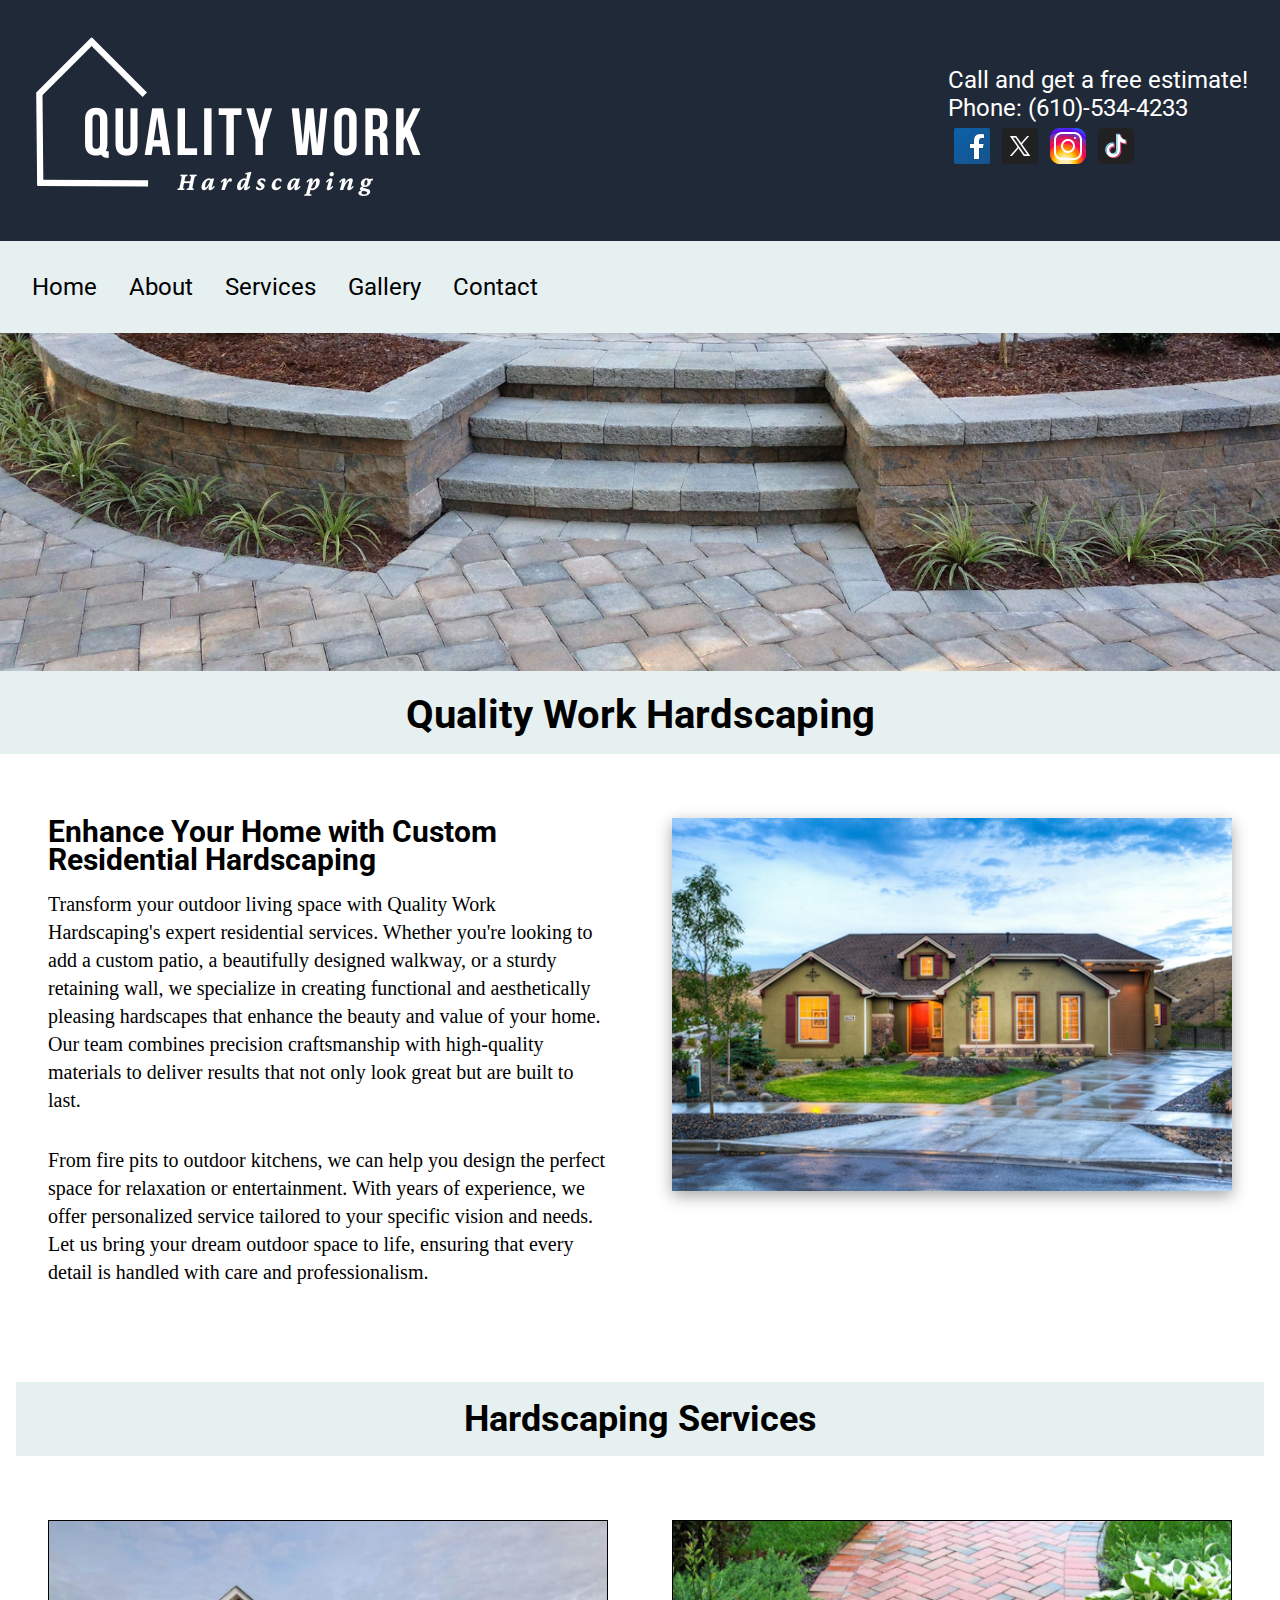
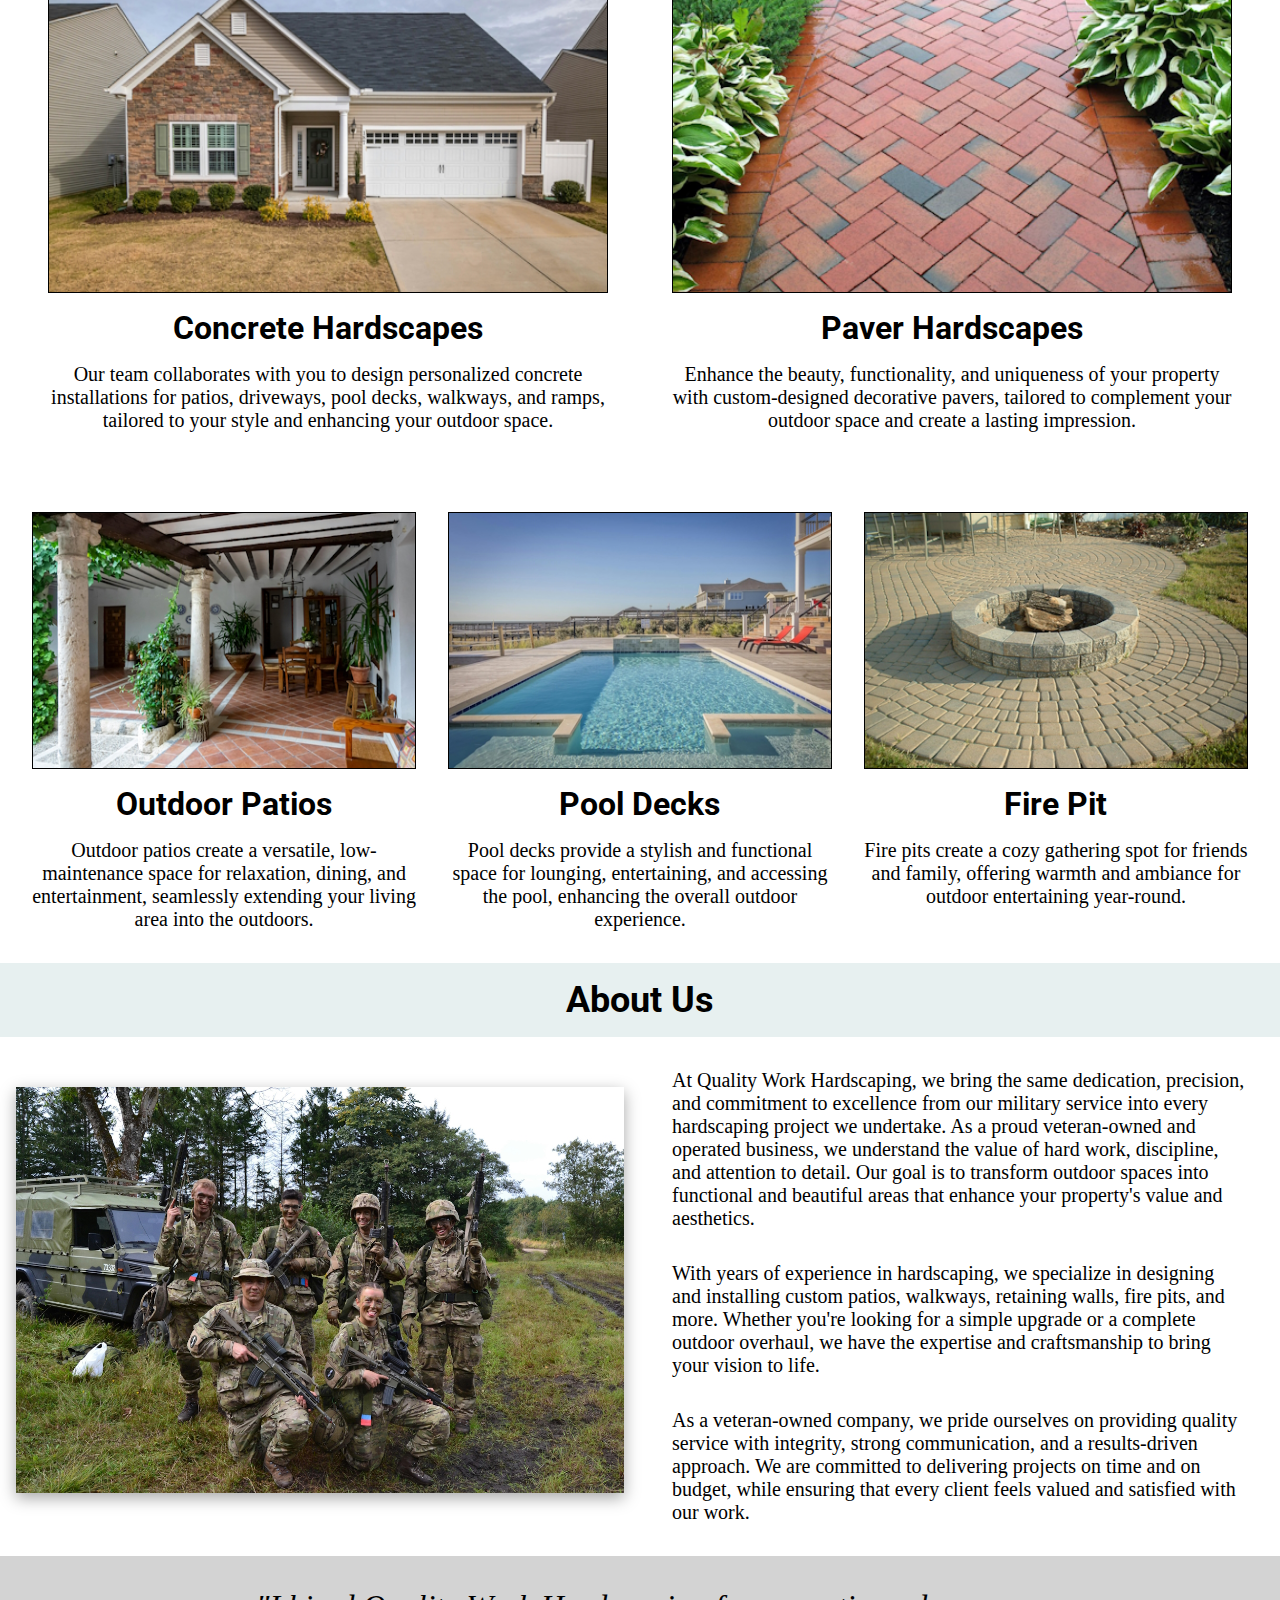
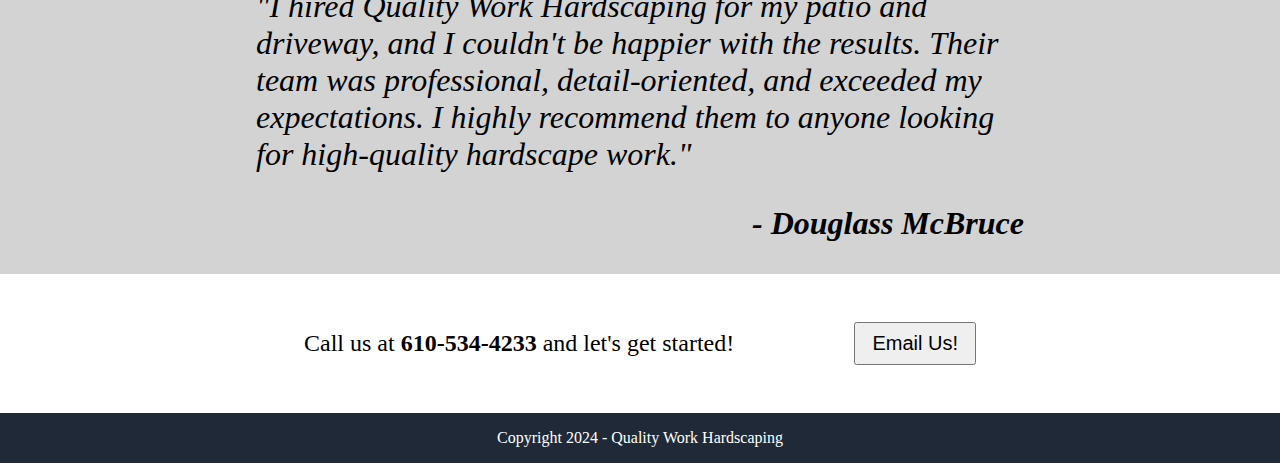
<file: index.html>
<!DOCTYPE html>
<html lang="en">
<head>
    <meta charset="UTF-8">
    <meta name="viewport" content="width=device-width, initial-scale=1.0">
    <title>Quality Work Hardscaping</title>
    <link rel="stylesheet" href="styles.css">
</head>
<body>
    <header>
        <div class="main-header">
            <div class="left-header">
                <img src="img/medium-logo-2.png">
            </div>
            <div class="right-header">
                <ul>
                    <li>Call and get a free estimate!</li>
                    <li>Phone: (610)-534-4233</li>
                    <li><a href=""><img src="img/icons8-facebook-48.png" alt="facebook icon"></a><a href=""><img src="img/icons8-twitterx-48.png" alt="twitter icon"></a><a href=""><img src="img/icons8-instagram-48.png" alt="instagram icon"></a><a href=""><img src="img/icons8-tiktok-48.png" alt="tiktok icon"></a></li>
                </ul>
            </div>
        </div>
        <nav class="top-nav">
            <ul class="sidebar">
                <li id="hide-sidebar"><svg xmlns="http://www.w3.org/2000/svg" height="24px" viewBox="0 -960 960 960" width="24px" fill="#5f6368"><path d="m256-200-56-56 224-224-224-224 56-56 224 224 224-224 56 56-224 224 224 224-56 56-224-224-224 224Z"/></svg></li>
                <li><a href="https://christopherschopf.github.io/Hardscaping-Website#about">About</a></li>
                <li><a href="https://christopherschopf.github.io/Hardscaping-Website#services">Services</a></li>
                <li><a href="https://christopherschopf.github.io/Hardscaping-Website/gallery.html">Gallery</a></li>
                <li><a href="https://christopherschopf.github.io/Hardscaping-Website/contact.html">Contact</a></li>
            </ul>
            <ul>
                <li><a href="https://christopherschopf.github.io/Hardscaping-Website">Home</a></li>
                <li><a href="https://christopherschopf.github.io/Hardscaping-Website/#about">About</a></li>
                <li><a href="https://christopherschopf.github.io/Hardscaping-Website/#services">Services</a></li>
                <li><a href="https://christopherschopf.github.io/Hardscaping-Website/gallery.html">Gallery</a></li>
                <li><a href="https://christopherschopf.github.io/Hardscaping-Website/contact.html">Contact</a></li>
            </ul>
            <ul class="mobile-nav">
                <li><a href="https://christopherschopf.github.io/Hardscaping-Website">Home</a></li>
                <li id="sidebar-toggle"><svg xmlns="http://www.w3.org/2000/svg" height="24px" viewBox="0 -960 960 960" width="24px" fill="#5f6368"><path d="M120-240v-80h720v80H120Zm0-200v-80h720v80H120Zm0-200v-80h720v80H120Z"/></svg></li>
            </ul>

        </nav>
    </header>
    <main>
        <div class="hero">
            <img src="img/steps-c-1.png">
        </div>
        <div class="main-content-header">
            <h1>Quality Work Hardscaping</h1>
        </div>
        <div class="main-content">
            <div class="main-content-left">
                <h2>Enhance Your Home with Custom Residential Hardscaping</h2>

                <p>Transform your outdoor living space with Quality Work Hardscaping's expert residential services. Whether you're looking to add a custom patio, a beautifully designed walkway, or a sturdy retaining wall, we specialize in creating functional and aesthetically pleasing hardscapes that enhance the beauty and value of your home. Our team combines precision craftsmanship with high-quality materials to deliver results that not only look great but are built to last.</p>
                <p>From fire pits to outdoor kitchens, we can help you design the perfect space for relaxation or entertainment. With years of experience, we offer personalized service tailored to your specific vision and needs. Let us bring your dream outdoor space to life, ensuring that every detail is handled with care and professionalism.</p>
            </div>
            <div class="main-content-right">
                <img src="img/larger-image-600.jpg">
            </div>
        </div>
        <div class="services-container-header">
            <div class="services-header">
                <h2 id="services">Hardscaping Services</h2>
            </div>
        </div>
        <div class="services-section-double">
            <div class="services-left">
                <img src="img/driveway-one.jpg">
                <h3>Concrete Hardscapes</h3>
                <p>Our team collaborates with you to design personalized concrete installations for patios, driveways, pool decks, walkways, and ramps, tailored to your style and enhancing your outdoor space. </p>
            </div>
            <div class="services-right">
                <img src="img/brick-walkway.png">
                <h3>Paver Hardscapes</h3>
                <p>Enhance the beauty, functionality, and uniqueness of your property with custom-designed decorative pavers, tailored to complement your outdoor space and create a lasting impression.</p>
            </div>
        </div>
        <div class="services-section-triple">
            <div class="services-section-one">
                <img src="img/back-patio-400.jpg">
                <h3>Outdoor Patios</h3>
                <p>Outdoor patios create a versatile, low-maintenance space for relaxation, dining, and entertainment, seamlessly extending your living area into the outdoors. </p>
            </div>
            <div class="services-section-two">
                <img src="img/pool-400.jpg">
                <h3>Pool Decks</h3>
                <p>Pool decks provide a stylish and functional space for lounging, entertaining, and accessing the pool, enhancing the overall outdoor experience. </p>
            </div>
            <div class="services-section-three">
                <img src="img/fire-pit-400.png">
                <h3>Fire Pit</h3>
                <p>Fire pits create a cozy gathering spot for friends and family, offering warmth and ambiance for outdoor entertaining year-round. </p>
            </div>
        </div>
        <div id="about" class="about-header">
            <h2>About Us</h2>
        </div>
        <div class="about">
            <div class="about-image">
                 <br>
                <img src="img/veterans.jpeg">
            </div>
            <div class="about-text">
                <p>At Quality Work Hardscaping, we bring the same dedication, precision, and commitment to excellence from our military service into every hardscaping project we undertake. As a proud veteran-owned and operated business, we understand the value of hard work, discipline, and attention to detail. Our goal is to transform outdoor spaces into functional and beautiful areas that enhance your property's value and aesthetics.</p>
        
                <p>With years of experience in hardscaping, we specialize in designing and installing custom patios, walkways, retaining walls, fire pits, and more. Whether you're looking for a simple upgrade or a complete outdoor overhaul, we have the expertise and craftsmanship to bring your vision to life.</p>
        
                <p>As a veteran-owned company, we pride ourselves on providing quality service with integrity, strong communication, and a results-driven approach. We are committed to delivering projects on time and on budget, while ensuring that every client feels valued and satisfied with our work.</p>
        
            </div>
        </div>
        <div class="testimonial-section">
            <p>"I hired Quality Work Hardscaping for my patio and driveway, and I couldn't be happier with the results. Their team was professional, detail-oriented, and exceeded my expectations. I highly recommend them to anyone looking for high-quality hardscape work."</p>
            <p class="customer-name">- Douglass McBruce</p>
        </div>
       <div class="footer-contact-container">
            <div class="footer-contact-left">
                <p>Call us at <span class="tele">610-534-4233</span> and let's get started!</p>
            </div>
            <div class="footer-contact-right">
                <a href="contact.html"><button class="footer-button">Email Us!</button></a>
            </div>
       </div>
        
        <footer class="footer">
            <p>Copyright 2024 - Quality Work Hardscaping</p>
        </footer>
    </main>
<script src="scripts.js"></script>
</body>
</html>
</file>
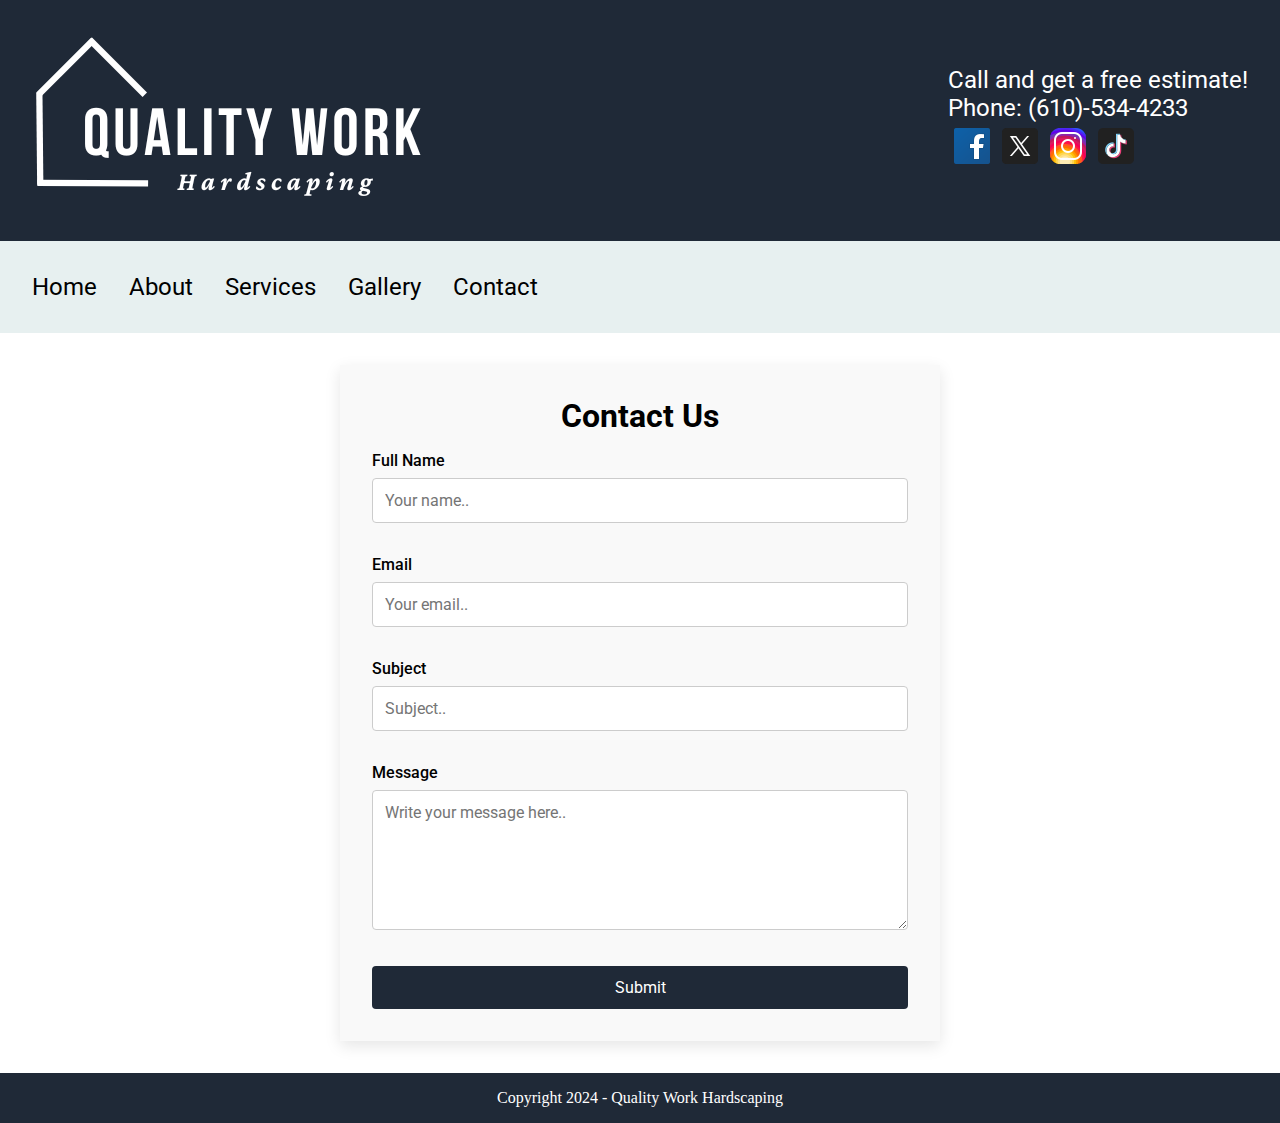
<file: contact.html>
<!DOCTYPE html>
<html lang="en">
<head>
    <meta charset="UTF-8">
    <meta name="viewport" content="width=device-width, initial-scale=1.0">
    <title>Quality Work Hardscaping</title>
    <link rel="stylesheet" href="styles.css">
</head>
<body>
    <header>
        <div class="main-header">
            <div class="left-header">
                <img src="img/medium-logo-2.png">
            </div>
            <div class="right-header">
                <ul>
                    <li>Call and get a free estimate!</li>
                    <li>Phone: (610)-534-4233</li>
                    <li><a href=""><img src="img/icons8-facebook-48.png" alt="facebook icon"></a><a href=""><img src="img/icons8-twitterx-48.png" alt="twitter icon"></a><a href=""><img src="img/icons8-instagram-48.png" alt="instagram icon"></a><a href=""><img src="img/icons8-tiktok-48.png" alt="tiktok icon"></a></li>
                </ul>
            </div>
        </div>
        <nav class="top-nav">
            <ul class="sidebar">
                <li id="hide-sidebar"><svg xmlns="http://www.w3.org/2000/svg" height="24px" viewBox="0 -960 960 960" width="24px" fill="#5f6368"><path d="m256-200-56-56 224-224-224-224 56-56 224 224 224-224 56 56-224 224 224 224-56 56-224-224-224 224Z"/></svg></li>
                <li><a href="https://christopherschopf.github.io/Hardscaping-Website#about">About</a></li>
                <li><a href="https://christopherschopf.github.io/Hardscaping-Website#services">Services</a></li>
                <li><a href="https://christopherschopf.github.io/Hardscaping-Website/gallery.html">Gallery</a></li>
                <li><a href="https://christopherschopf.github.io/Hardscaping-Website/contact.html">Contact</a></li>
            </ul>
            <ul>
                <li><a href="https://christopherschopf.github.io/Hardscaping-Website">Home</a></li>
                <li><a href="https://christopherschopf.github.io/Hardscaping-Website/#about">About</a></li>
                <li><a href="https://christopherschopf.github.io/Hardscaping-Website/#services">Services</a></li>
                <li><a href="https://christopherschopf.github.io/Hardscaping-Website/gallery.html">Gallery</a></li>
                <li><a href="https://christopherschopf.github.io/Hardscaping-Website/contact.html">Contact</a></li>
            </ul>
            <ul class="mobile-nav">
                <li><a href="https://christopherschopf.github.io/Hardscaping-Website">Home</a></li>
                <li id="sidebar-toggle"><svg xmlns="http://www.w3.org/2000/svg" height="24px" viewBox="0 -960 960 960" width="24px" fill="#5f6368"><path d="M120-240v-80h720v80H120Zm0-200v-80h720v80H120Zm0-200v-80h720v80H120Z"/></svg></li>
            </ul>

        </nav>
    </header>
    <main>
        <div class="main-contact">
            <div class="main-contact-container">
                <h2>Contact Us</h2>
                <form action="#" method="post">
                    <label for="name">Full Name</label>
                    <input type="text" id="name" name="name" placeholder="Your name.." required>

                    <label for="email">Email</label>
                    <input type="email" id="email" name="email" placeholder="Your email.." required>

                    <label for="subject">Subject</label>
                    <input type="text" id="subject" name="subject" placeholder="Subject.." required>

                    <label for="message">Message</label>
                    <textarea id="message" name="message" placeholder="Write your message here.." rows="6" required></textarea>

                    <input type="submit" value="Submit">
                </form>
            </div>
        </div>
        <footer class="footer">
            <p>Copyright 2024 - Quality Work Hardscaping</p>
        </footer>
    </main>
    <script src="scripts.js"></script>
</body>
</html>
</file>
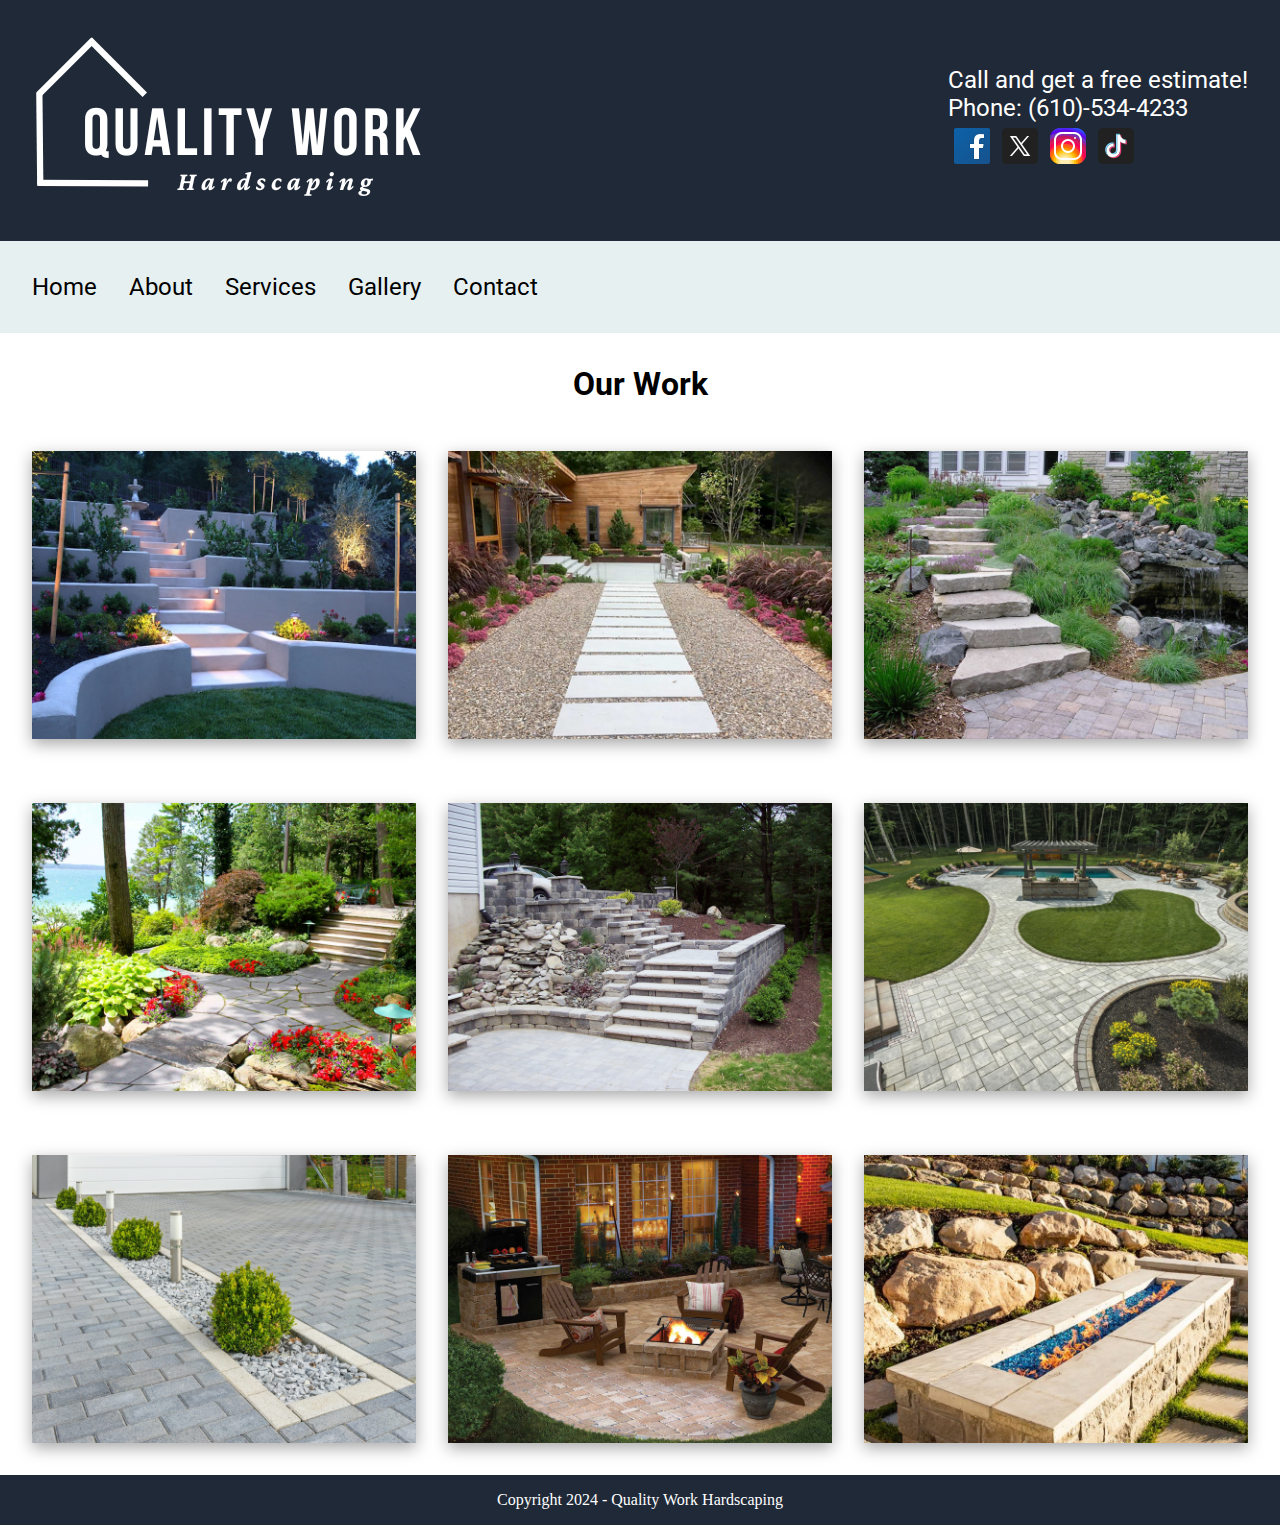
<file: gallery.html>
<!DOCTYPE html>
<html lang="en">
<head>
    <meta charset="UTF-8">
    <meta name="viewport" content="width=device-width, initial-scale=1.0">
    <title>Quality Work Hardscaping</title>
    <link rel="stylesheet" href="styles.css">
</head>
<body>
    <header>
        <div class="main-header">
            <div class="left-header">
                <img src="img/medium-logo-2.png">
            </div>
            <div class="right-header">
                <ul>
                    <li>Call and get a free estimate!</li>
                    <li>Phone: (610)-534-4233</li>
                    <li><a href=""><img src="img/icons8-facebook-48.png" alt="facebook icon"></a><a href=""><img src="img/icons8-twitterx-48.png" alt="twitter icon"></a><a href=""><img src="img/icons8-instagram-48.png" alt="instagram icon"></a><a href=""><img src="img/icons8-tiktok-48.png" alt="tiktok icon"></a></li>
                </ul>
            </div>
        </div>
        <nav class="top-nav">
            <ul class="sidebar">
                <li id="hide-sidebar"><svg xmlns="http://www.w3.org/2000/svg" height="24px" viewBox="0 -960 960 960" width="24px" fill="#5f6368"><path d="m256-200-56-56 224-224-224-224 56-56 224 224 224-224 56 56-224 224 224 224-56 56-224-224-224 224Z"/></svg></li>
                <li><a href="https://christopherschopf.github.io/Hardscaping-Website#about">About</a></li>
                <li><a href="https://christopherschopf.github.io/Hardscaping-Website#services">Services</a></li>
                <li><a href="https://christopherschopf.github.io/Hardscaping-Website/gallery.html">Gallery</a></li>
                <li><a href="https://christopherschopf.github.io/Hardscaping-Website/contact.html">Contact</a></li>
            </ul>
            <ul>
                <li><a href="https://christopherschopf.github.io/Hardscaping-Website">Home</a></li>
                <li><a href="https://christopherschopf.github.io/Hardscaping-Website/#about">About</a></li>
                <li><a href="https://christopherschopf.github.io/Hardscaping-Website/#services">Services</a></li>
                <li><a href="https://christopherschopf.github.io/Hardscaping-Website/gallery.html">Gallery</a></li>
                <li><a href="https://christopherschopf.github.io/Hardscaping-Website/contact.html">Contact</a></li>
            </ul>
            <ul class="mobile-nav">
                <li><a href="https://christopherschopf.github.io/Hardscaping-Website">Home</a></li>
                <li id="sidebar-toggle"><svg xmlns="http://www.w3.org/2000/svg" height="24px" viewBox="0 -960 960 960" width="24px" fill="#5f6368"><path d="M120-240v-80h720v80H120Zm0-200v-80h720v80H120Zm0-200v-80h720v80H120Z"/></svg></li>
            </ul>

        </nav>
    </header>
    <main>

        <div class="gallery">
            <h1>Our Work</h1>
        </div>
        <div class="gallery-section-triple">
            <div class="gallery-section-one">
                <img src="img/hg1-800.jpg">
            </div>
            <div class="gallery-section-two">
                <img src="img/hg2-800.png">
            </div>
            <div class="gallery-section-three">
                <img src="img/hg3-800.png">
            </div>
        </div>
        <div class="gallery-section-triple">
            <div class="gallery-section-one">
                <img src="img/hg4-800.png">
            </div>
            <div class="gallery-section-two">
                <img src="img/hg5-800.png">
            </div>
            <div class="gallery-section-three">
                <img src="img/hg6-800.png">
            </div>
        </div>
        <div class="gallery-section-triple">
            <div class="gallery-section-one">
                <img src="img/hg7-800.png">
            </div>
            <div class="gallery-section-two">
                <img src="img/hg-8-800.png">
            </div>
            <div class="gallery-section-three">
                <img src="img/hg-9-800.png">
            </div>
        </div>

        <footer class="footer">
            <p>Copyright 2024 - Quality Work Hardscaping</p>
        </footer>
    </main>
<script src="scripts.js"></script>
</body>
</html>
</file>
<file: styles.css>
@import url('https://fonts.googleapis.com/css2?family=Roboto:ital,wght@0,100;0,300;0,400;0,500;0,700;0,900;1,100;1,300;1,400;1,500;1,700;1,900&display=swap');


/* CSS RESET */

* {
    box-sizing: border-box;
    margin: 0;
    padding: 0;
}
html {
    scroll-behavior: smooth;
}

ul {
    list-style: none;
}

h1, h2, li {
    font-family: "Roboto", sans-serif;
}

/* Header */

.main-header {
    display: flex;
    justify-content: space-between;
    align-items: center;
    padding: 1rem 18rem;
    background-color: #1F2937;
    color: #fff;
    font-size: 1.5rem;
}

/* Top Navigation */

.top-nav {
    background-color: #E7F0F0;
    padding: 1rem 18rem;
}

.top-nav ul {
    display: flex;
}

.top-nav a {
    text-decoration: none;
    color: #000;
    padding: 1rem;
    font-size: 1.5rem;
}

/* Mobile Nav */

.top-nav .mobile-nav {
    display: none;
}

.top-nav .sidebar {
    display: none;
    flex-direction: column;
}

.sidebar {
    position: fixed;
    top: 0;
    right: 0;
    height: 100vh;
    width: 100%;
    z-index: 999;
    background-color: rgba(255, 255, 255, .7);
    backdrop-filter: blur(10px);
    box-shadow: -10px 0 10px rgba(0, 0, 0, 0.1);
}
.sidebar li {
    padding: 1rem;
}

/* Hero Section */

.hero {
    background-color: #E7F0F0;
}

.hero img {
    width: 100%;
    height: auto;
}

/* Main Content */

.main-content-header {
    padding: 1rem 0;
    background-color: #E7F0F0;
    margin: 0;
    font-family: "Roboto", sans-serif;
    font-size: 1.25rem;
}
.main-content-header h1 {
    text-align: center;
}

.main-content {
    display: flex;
    padding: 0 18rem;
}

.main-content p {
    padding: 1rem 0;
}

.main-content img {
    max-width: 600px;
    width: 100%;
    height: auto;
    box-shadow: rgba(0, 0, 0, 0.35) 0px 5px 15px;
}
.main-content-right, .main-content-left {
    background-color: #fff;
    padding: 2rem;
    font-size: 1.25rem;
    line-height: 1.75rem;
    width: 50%;
}

/* Services Section */
.services-container-header {
    padding: 0 18rem;
}

.services-header {
    text-align: center;
    font-size: 1.5rem;
    padding: 1rem 18rem;
    background-color: #E7F0F0;
}

.services-section-double {
    display: flex;
    justify-content: center;
    padding: 0 18rem;

}

.services-left, .services-right {
    background-color: #fff;
    width: 50%;
    display: flex;
    flex-direction: column;
    padding: 2rem;
    text-align: center;
}

.services-left h3, .services-right h3 {
    font-family: "Roboto", sans-serif;
    padding: 1rem;
    font-size: 2rem;
}

.services-left p, .services-right p {
    text-align: center;
    font-size: 1.25rem;
}

.services-left img, .services-right img {
    width: 100%;
    height: auto;
    border: 1px black solid;
    
}

.services-section-triple {
    display: flex;
    justify-content: center;
    padding: 0 18rem;
    padding-bottom: 1rem;
}

.services-section-one, .services-section-two, .services-section-three {
    background-color: #fff;
    width: 33.33%;
    display: flex;
    flex-direction: column;
    padding: 1rem;
    text-align: center;
}

.services-section-one img, .services-section-two img, .services-section-three img{
    width: 100%;
    height: auto;
    border: 1px black solid;
}

.services-section-one h3, .services-section-two h3, .services-section-three h3 {
    font-family: "Roboto", sans-serif;
    padding: 1rem;
    font-size: 2rem;
}

.services-section-one p, .services-section-two p, .services-section-three p {
    text-align: center;
    font-size: 1.25rem;
}

.testimonial-section {
    background-color: #D3D3D3;
    padding: 4rem 24rem;
    font-size: 2rem;
    font-style: italic;
}

.customer-name {
    padding-top: 2rem;
    text-align: right;
    font-weight: 600;
}

.footer-contact-container {
    background-color: #fff;
    display: flex;
    justify-content: space-between;
    align-items: center;
    padding: 2rem 18rem;
}

.footer-contact-left, .footer-contact-right {
    padding: 1rem;
    font-size: 1.5rem;
}

.tele {
    font-weight: 600;
}

.footer-button {
    padding: .5rem 1rem;
    font-size: 1.25rem;
}

.footer-button:hover {
    background-color: #1F2937;
    color: #fff;
}

/* Main Contact Form */
.main-contact {
    background-color: #fff;
    display: flex;
    justify-content: center;
    padding: 2rem 18rem;
}

.main-contact-container {
    background-color: #f9f9f9;
    padding: 2rem;
    box-shadow: rgba(0, 0, 0, 0.1) 0px 5px 15px;
    width: 100%;
    max-width: 600px;
    font-family: "Roboto", sans-serif;
}

.main-contact-container h2 {
    text-align: center;
    font-size: 2rem;
    margin-bottom: 1rem;
}

.main-contact-container label {
    display: block;
    margin-top: 1rem;
    font-weight: 500;
}

.main-contact-container input[type="text"],
.main-contact-container input[type="email"],
.main-contact-container textarea {
    width: 100%;
    padding: 0.75rem;
    margin-top: 0.5rem;
    margin-bottom: 1rem;
    border: 1px solid #ccc;
    border-radius: 4px;
    font-size: 1rem;
    font-family: "Roboto", sans-serif;
}

.main-contact-container input[type="submit"] {
    width: 100%;
    padding: 0.75rem;
    background-color: #1F2937;
    color: white;
    border: none;
    border-radius: 4px;
    cursor: pointer;
    font-size: 1rem;
    font-family: "Roboto", sans-serif;
    margin-top: 1rem;
}

.main-contact-container input[type="submit"]:hover {
    background-color: #333;
}


.footer {
    background-color: #1F2937;
    color: #fff;
    padding: 1rem;
    text-align: center;
}

/* About Page */

.about {
    background-color: #fff;
    padding: 1rem 18rem;
    display: flex;
    gap: 2rem;
}

.about-header {
    padding: 1rem 0;
    background-color: #E7F0F0;
    margin: 0;
    font-family: "Roboto", sans-serif;
    font-size: 1.5rem;
    text-align: center;
}

.about h1 {
    font-size: 2.5rem;
    font-family: "Roboto", sans-serif;
    padding: .5rem 1rem;
}
.about p {
    font-size: 1.25rem;
    padding: 1rem;

}


.about-image {
    display: flex;
    flex-direction: column;
    align-items: center;
    padding: 1rem 0;
}

.about-image img {
    max-width: 800px;
    width: 100%;
    height: auto;
    text-align: center;
    box-shadow: rgba(0, 0, 0, 0.35) 0px 5px 15px;
}

.about-image, .about-text {
    width: 50%;
}


.main-header {
    display: flex;
    justify-content: space-between;
    align-items: center;
    padding: 1rem 18rem;
    background-color: #1F2937;
    color: #fff;
    font-size: 1.5rem;
}
/* Gallery Page */

.gallery h1 {
    text-align: center;
    font-family: "Roboto", sans-serif;
    padding: 1rem;
    padding-top: 2rem;
}

.gallery-section-triple {
    display: flex;
    justify-content: center;
    padding: 0 18rem;
    padding-bottom: 1rem;
}

.gallery-section-one, .gallery-section-two, .gallery-section-three {
    background-color: #fff;
    width: 33.33%;
    display: flex;
    flex-direction: column;
    padding: 1rem;
    text-align: center;
}

.gallery-section-one img, .gallery-section-two img, .gallery-section-three img{
    width: 100%;
    height: auto;
    box-shadow: rgba(0, 0, 0, 0.35) 0px 5px 15px;
}




@media (max-width: 1800px) {
    .main-header {
        padding: 2rem;
    }
    .main-content {
        padding: 2rem 10rem;
    }
}
@media (max-width: 1600px) {

    .main-content {
        padding: 2rem 4rem;
    }
    .services-container-header, .services-section-double, .services-section-triple, .gallery-section-triple {
        padding: 1rem 10rem;
    }
}
@media (max-width: 1600px) {

    .main-content, .top-nav {
        padding: 2rem 1rem;
    }
    .services-container-header, .services-section-double, .services-section-triple, .about, .gallery-section-triple {
        padding: 1rem 1rem;
    }
    .testimonial-section {
        padding: 2rem 16rem;
    }

}
@media (max-width: 1279px) {

    .main-content {
        flex-direction: column-reverse;
    }
    .main-content-right, .main-content-left {
        background-color: #fff;
        padding: 1rem 2rem;
        font-size: 1.25rem;
        line-height: 1.75rem;
        width: 100%;
        text-align: center;
    }
    .main-content-right {
        display: flex;
        justify-content: center;
    }
    .footer-contact-container {
        padding: 2rem 2rem;
    }
    .testimonial-section {
        padding: 4rem;
    }
    .main-contact {
        width: 100%;
        padding: 1rem 2rem;
    }
    .about {
        flex-direction: column;
        align-items: center;
    }
    .about-image, .about-text {
        width: 100%;
    }
}
@media (max-width: 1024px) {
    .top-nav ul {
        justify-content: center;
    }
    .services-header {
        padding: 1rem;
    }

}

@media (max-width: 768px) {
    .main-content-right, .main-content-left {
        padding: 1rem;
    }
    .services-section-triple, .services-section-double , .gallery-section-triple {
        flex-direction: column;
    }
    .services-left, .services-right, .services-section-one, .services-section-two, .services-section-three, .main-contact {
        width: 100%;
        padding: 1rem 2rem;
    }
    .main-header {
        flex-direction: column;
        padding: 1rem;
        justify-content: center;
    }
    .right-header {
        padding-top: 2rem;
    }
    .testimonial-section {
        font-size: 1.5rem;
    }
    .left-header, .right-header {
        display: flex;
        justify-content: center;
    }
    .gallery-section-one, .gallery-section-two, .gallery-section-three {
        width: 100%;
    }
}

@media (max-width: 600px) {
    .footer-contact-container {
        flex-direction: column;
    }
    .left-header img {
        width: 100%;
        height: auto;
    }
    .main-content-header h1 {
        font-size: 2rem;
    }
}

@media (max-width: 525px) {
    .top-nav ul {
        display: none;
    }

    .top-nav .mobile-nav {
        display: flex;
        justify-content: space-between;
    }
}
</file>
